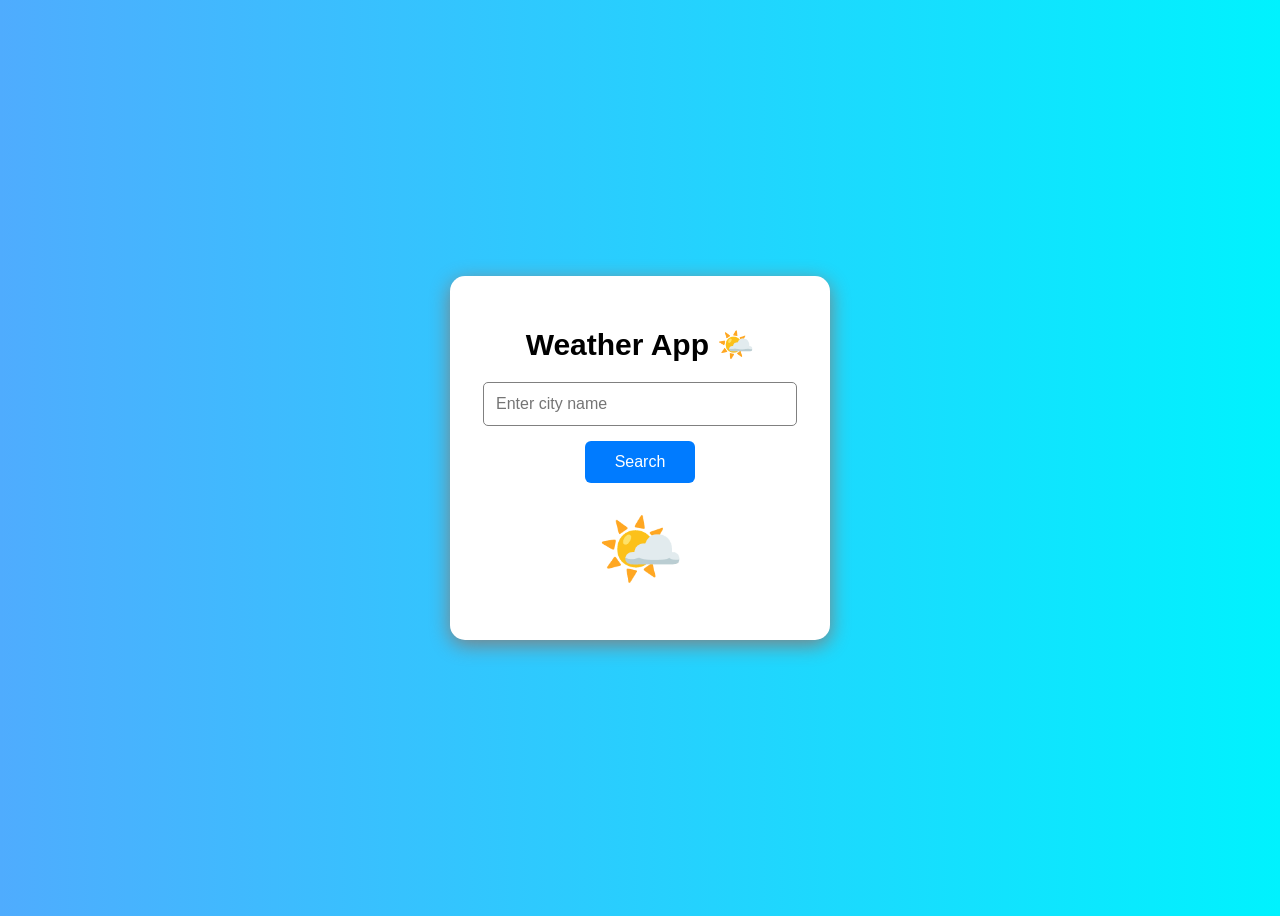
<file: index.html>
<!DOCTYPE html>
<html>

<head>

<title>Weather App</title>

<link rel="stylesheet" href="style.css">

</head>


<body>


<div class="container">


<h1>Weather App 🌤️</h1>


<input 
type="text" 
id="city" 
placeholder="Enter city name">


<button onclick="getWeather()">
Search
</button>



<div class="weather">


<div id="weatherEmoji">🌤️</div>


<h2 id="cityName"></h2>


<h3 id="temperature"></h3>


<p id="description"></p>


<p id="humidity"></p>


<p id="wind"></p>


</div>



</div>



<script src="script.js"></script>


</body>

</html>
</file>
<file: style.css>
body{

font-family:Arial, sans-serif;

background:linear-gradient(to right,#4facfe,#00f2fe);

height:100vh;

display:flex;

justify-content:center;

align-items:center;

}



.container{

background:white;

width:320px;

padding:30px;

border-radius:15px;

text-align:center;

box-shadow:0 5px 20px gray;

}



h1{

font-size:30px;

}



input{

width:90%;

padding:12px;

font-size:16px;

border-radius:5px;

border:1px solid gray;

}



button{

margin-top:15px;

padding:12px 30px;

background:#007bff;

color:white;

border:none;

border-radius:6px;

cursor:pointer;

font-size:16px;

}



button:hover{

background:#0056b3;

}



.weather{

margin-top:25px;

}



#weatherEmoji{

font-size:70px;

margin:15px;

}



.weather p{

font-size:18px;

}



@media(max-width:600px){


.container{

width:85%;

}


input{

width:80%;

}


button{

width:60%;

}

}
</file>
